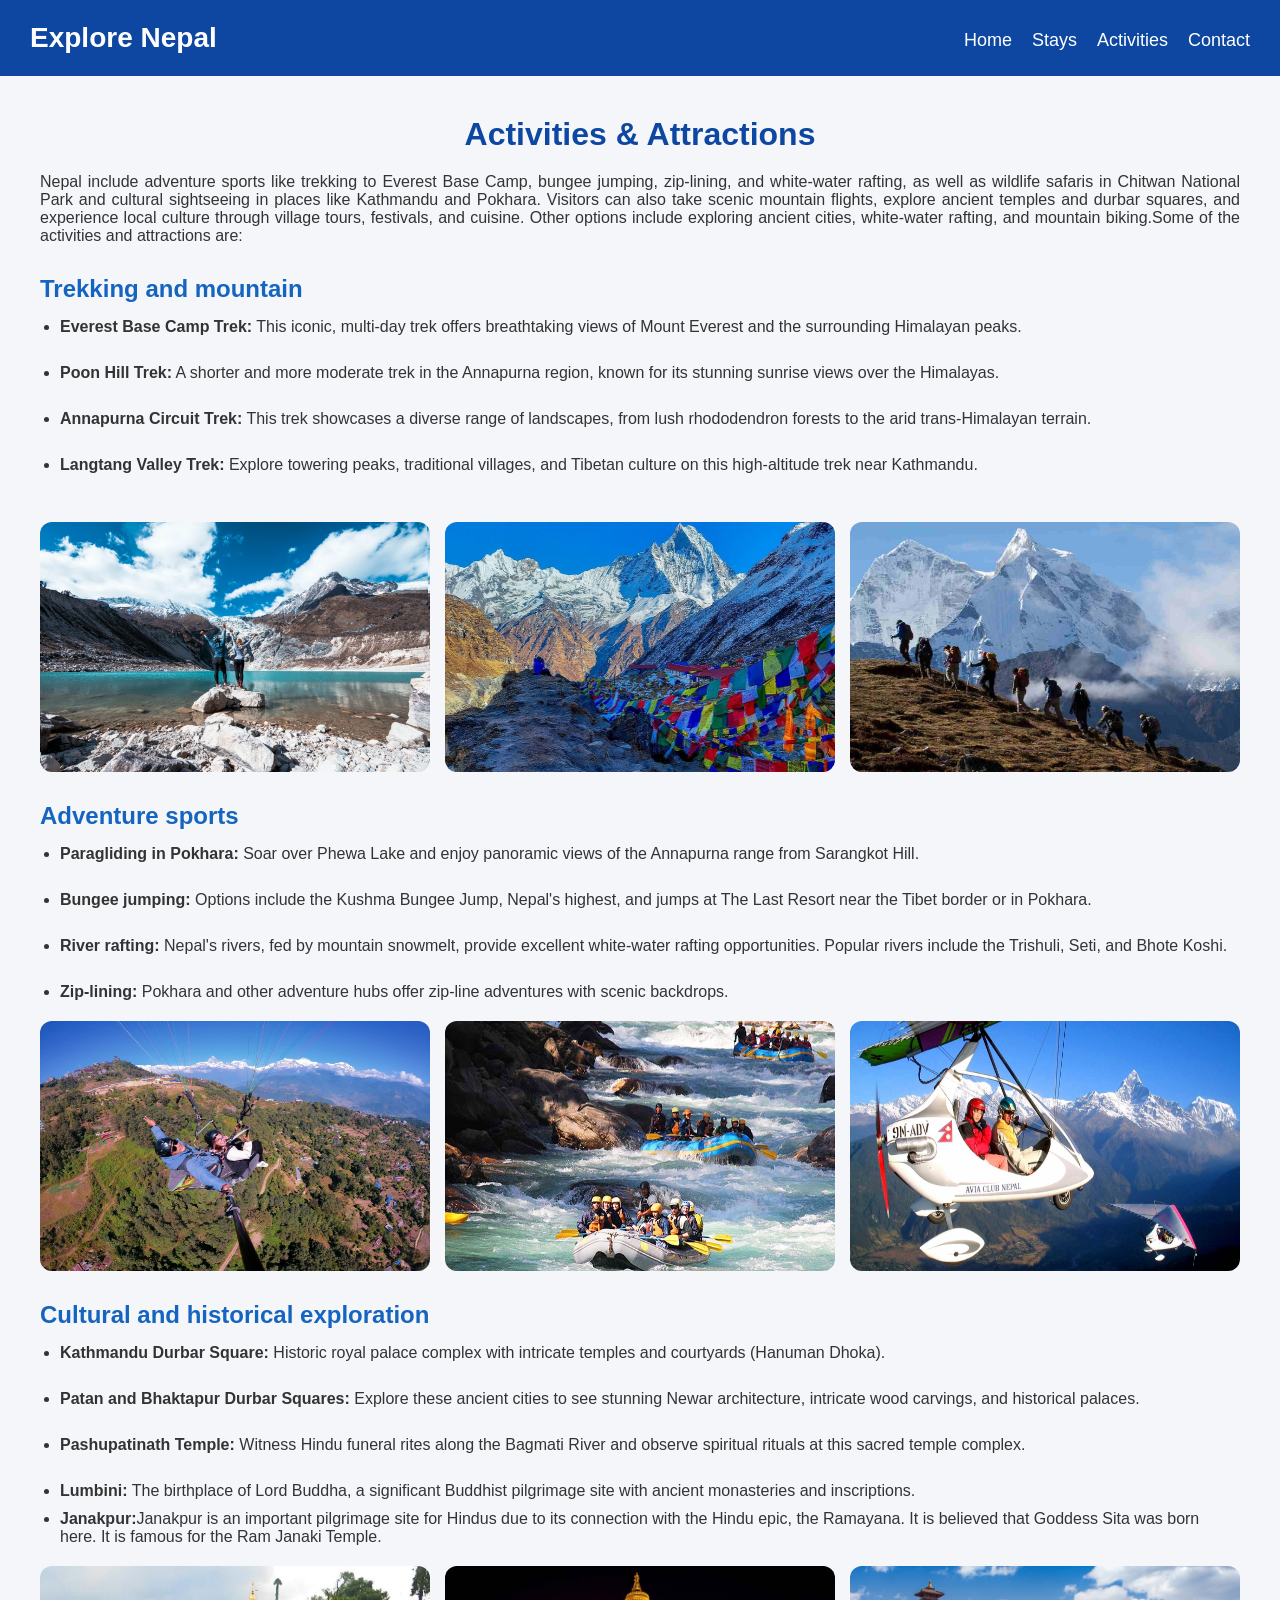
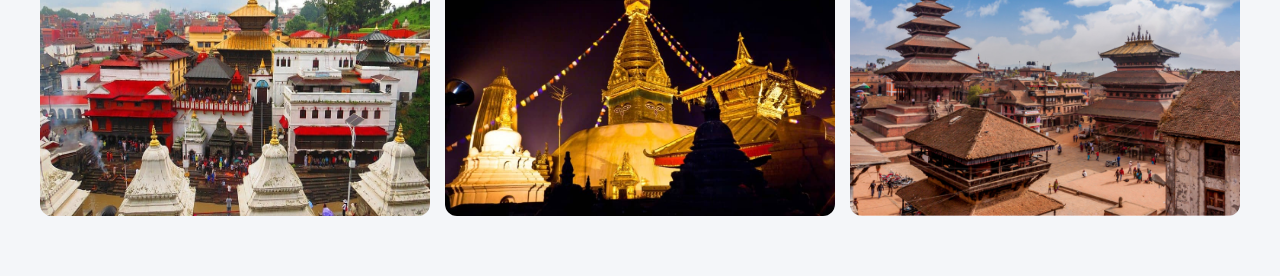
<file: activities.html>
<!DOCTYPE html>
        <html lang="en">

        <head>
                <meta charset="UTF-8">
                <meta name="viewport" content="width=device-width, initial-scale=1.0">
                <title>Activities</title>
                <link rel="stylesheet" href="activities.css">
        </head>

        <body>
                <header>
                        <nav>
                                <h1> Explore Nepal </h1>
                                <ul>
                                        <li id="Home"> <a href="index.html"> Home </a></li>
                                        <li id="Stays"><a href="stays.html"> Stays </a></li>
                                        <li id="Activities"><a href="activities.html"> Activities </a></li>
                                        <li id="Contact"> <a href="contact.html"> Contact </a><br></li>
                                </ul>
                        </nav>
                </header>
                <section>
                        <h2>Activities & Attractions</h2>
                        <p>
                                Nepal include adventure sports like trekking to Everest Base Camp, bungee jumping, zip-lining,
                                and
                                white-water
                                rafting, as well as wildlife safaris in Chitwan National Park and cultural sightseeing in places
                                like
                                Kathmandu
                                and Pokhara. Visitors can also take scenic mountain flights, explore ancient temples and durbar
                                squares, and
                                experience local culture through village tours, festivals, and cuisine. Other options include
                                exploring ancient
                                cities, white-water rafting, and mountain biking.Some of the activities and attractions are:
                                <br>
                        </p>
                        <h3>Trekking and mountain </h3>
                        <ul>
                                <li>
                                        <b> Everest Base Camp Trek:</b> This iconic, multi-day trek offers breathtaking views of
                                        Mount
                                        Everest and the surrounding Himalayan peaks.
                                </li><br>
                                <li>
                                        <b>Poon Hill Trek:</b> A shorter and more moderate trek in the Annapurna region, known
                                        for
                                        its
                                        stunning sunrise views over the Himalayas.
                                </li><br>
                                <li>
                                        <b>Annapurna Circuit Trek:</b> This trek showcases a diverse range of landscapes, from
                                        lush
                                        rhododendron forests to the arid trans-Himalayan terrain.
                                </li><br>
                                <li>
                                        <b> Langtang Valley Trek:</b> Explore towering peaks, traditional villages, and Tibetan
                                        culture on
                                        this high-altitude trek near Kathmandu.
                                </li><br>
                        </ul>
                        <div class="images">
                                <img src="images/trek.webp" alt="" height="300" width="400">
                                <img src="images/caption.jpg" alt="" height="300" width="400">
                                <img src="images/trekking-in-Nepal.jpg" alt="" height="300" width="400" class="last">
                        </div>

                        <h3>Adventure sports</h3>
                        <ul>
                                <li>
                                        <b> Paragliding in Pokhara:</b> Soar over Phewa Lake and enjoy panoramic views of the
                                        Annapurna range
                                        from Sarangkot Hill.
                                </li><br>
                                <li>
                                        <b> Bungee jumping:</b> Options include the Kushma Bungee Jump, Nepal's highest, and
                                        jumps at
                                        The
                                        Last Resort near the Tibet border or in Pokhara.
                                </li><br>
                                <li>
                                        <b>River rafting:</b> Nepal's rivers, fed by mountain snowmelt, provide excellent
                                        white-water
                                        rafting opportunities. Popular rivers include the Trishuli, Seti, and Bhote Koshi.
                                </li><br>
                                <li>
                                        <b>Zip-lining:</b> Pokhara and other adventure hubs offer zip-line adventures with
                                        scenic
                                        backdrops.
                                </li>
                        </ul>
                        <div class="images">
                                <img src="images/paragliding.jpeg" alt="" height="300" width="400">
                                <img src="images/rafting.jpg" alt="" height="300" width="400">
                                <img src="images/ultra.jpg" alt="" height="300" width="400" class="last">
                        </div>

                        <h3>Cultural and historical exploration</h3>
                        <ul>
                                <li>
                                        <b> Kathmandu Durbar Square:</b> Historic royal palace complex with intricate temples
                                        and courtyards (Hanuman Dhoka).
                                </li><br>
                                <li>
                                        <b>Patan and Bhaktapur Durbar Squares:</b> Explore these ancient cities to see stunning
                                        Newar
                                        architecture, intricate wood carvings, and historical palaces.
                                </li><br>
                                <li>
                                        <b> Pashupatinath Temple:</b> Witness Hindu funeral rites along the Bagmati River and
                                        observe
                                        spiritual rituals at this sacred temple complex.
                                </li><br>
                                <li>
                                        <b>Lumbini:</b> The birthplace of Lord Buddha, a significant Buddhist pilgrimage site
                                        with ancient monasteries and inscriptions.
                                </li>
                                <li>
                                        <b>Janakpur:</b>Janakpur is an important pilgrimage site for Hindus due to its
                                        connection with the Hindu epic, the Ramayana. It is believed that Goddess Sita was born
                                        here.
                                        It is famous for the Ram Janaki Temple.

                                </li>
                        </ul>
                        <div class="images">
                                <img src="images/pashupatinath.jpg" alt="" height="300" width="400">
                                <img src="images/swayambhu.jpg" alt="" height="300" width="400">
                                <img src="images/Bhaktapur.jpg" alt="" height="300" width="400" class="last">
                        </div>
                </section>
        </body>

        </html>
</file>
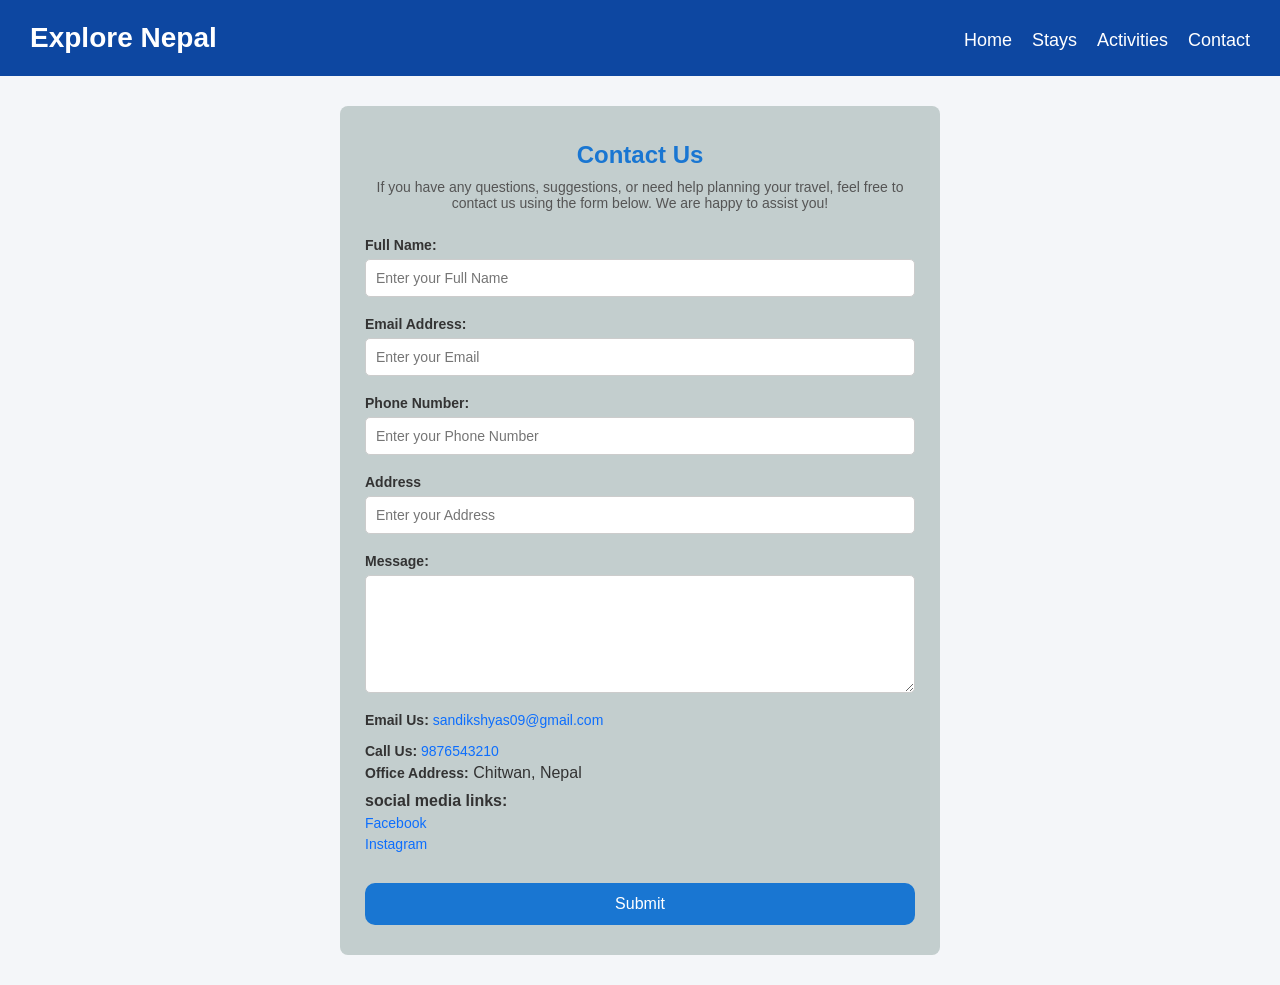
<file: contact.html>
<!DOCTYPE html>
<html lang="en">

<head>
  <meta charset="UTF-8">
  <meta name="viewport" content="width=device-width, initial-scale=1.0">
  <title>Contact</title>
  <link rel="stylesheet" href="contact.css">
</head>

<body>
  <header>
    <nav>
      <h1> Explore Nepal </h1>
      <ul>
        <li id="Home"> <a href="index.html"> Home </a></li>
        <li id="Stays"><a href="stays.html"> Stays </a></li>
        <li id="Activities"><a href="activities.html"> Activities </a></li>
        <li id="Contact"> <a href="contact.html"> Contact </a><br></li>
      </ul>
    </nav>
  </header>
  <fieldset>
    <h2>Contact Us</h2>


    <p>
      If you have any questions, suggestions, or need help planning your travel,
      feel free to contact us using the form below. We are happy to assist you!
    </p>

    <form>

      <label>Full Name:</label><br>
      <input type="text" name="fullname" placeholder="Enter your Full Name" required><br><br>

      <label>Email Address:</label><br>
      <input type="email" name="email" placeholder="Enter your Email" required><br><br>

      <label>Phone Number:</label><br>
      <input type="text" name="phone" placeholder="Enter your Phone Number"><br><br>

      <label>Address</label><br>
      <input type="text" name="country" placeholder="Enter your Address"><br><br>

      <label>Message:</label><br>
      <textarea name="message" rows="6" cols="40" required></textarea><br>
      <a href="mailto: sandikshyas09@gmail.com"> <b class="link">Email Us:</b> sandikshyas09@gmail.com </a>
      <a href="tel: 9876543210"> <b class="link">Call Us:</b> 9876543210 </a>
      <label> Office Address:</label> Chitwan, Nepal <br>
      <b> social media links:</b> <br>
      <a href="https://www.facebook.com/tripturbo/about"> Facebook
        <a href="https://www.instagram.com/trip_turbo/"> Instagram <br><br>
          <button type="submit">Submit</button>
    </form>

  </fieldset>
</body>

</html>
</file>
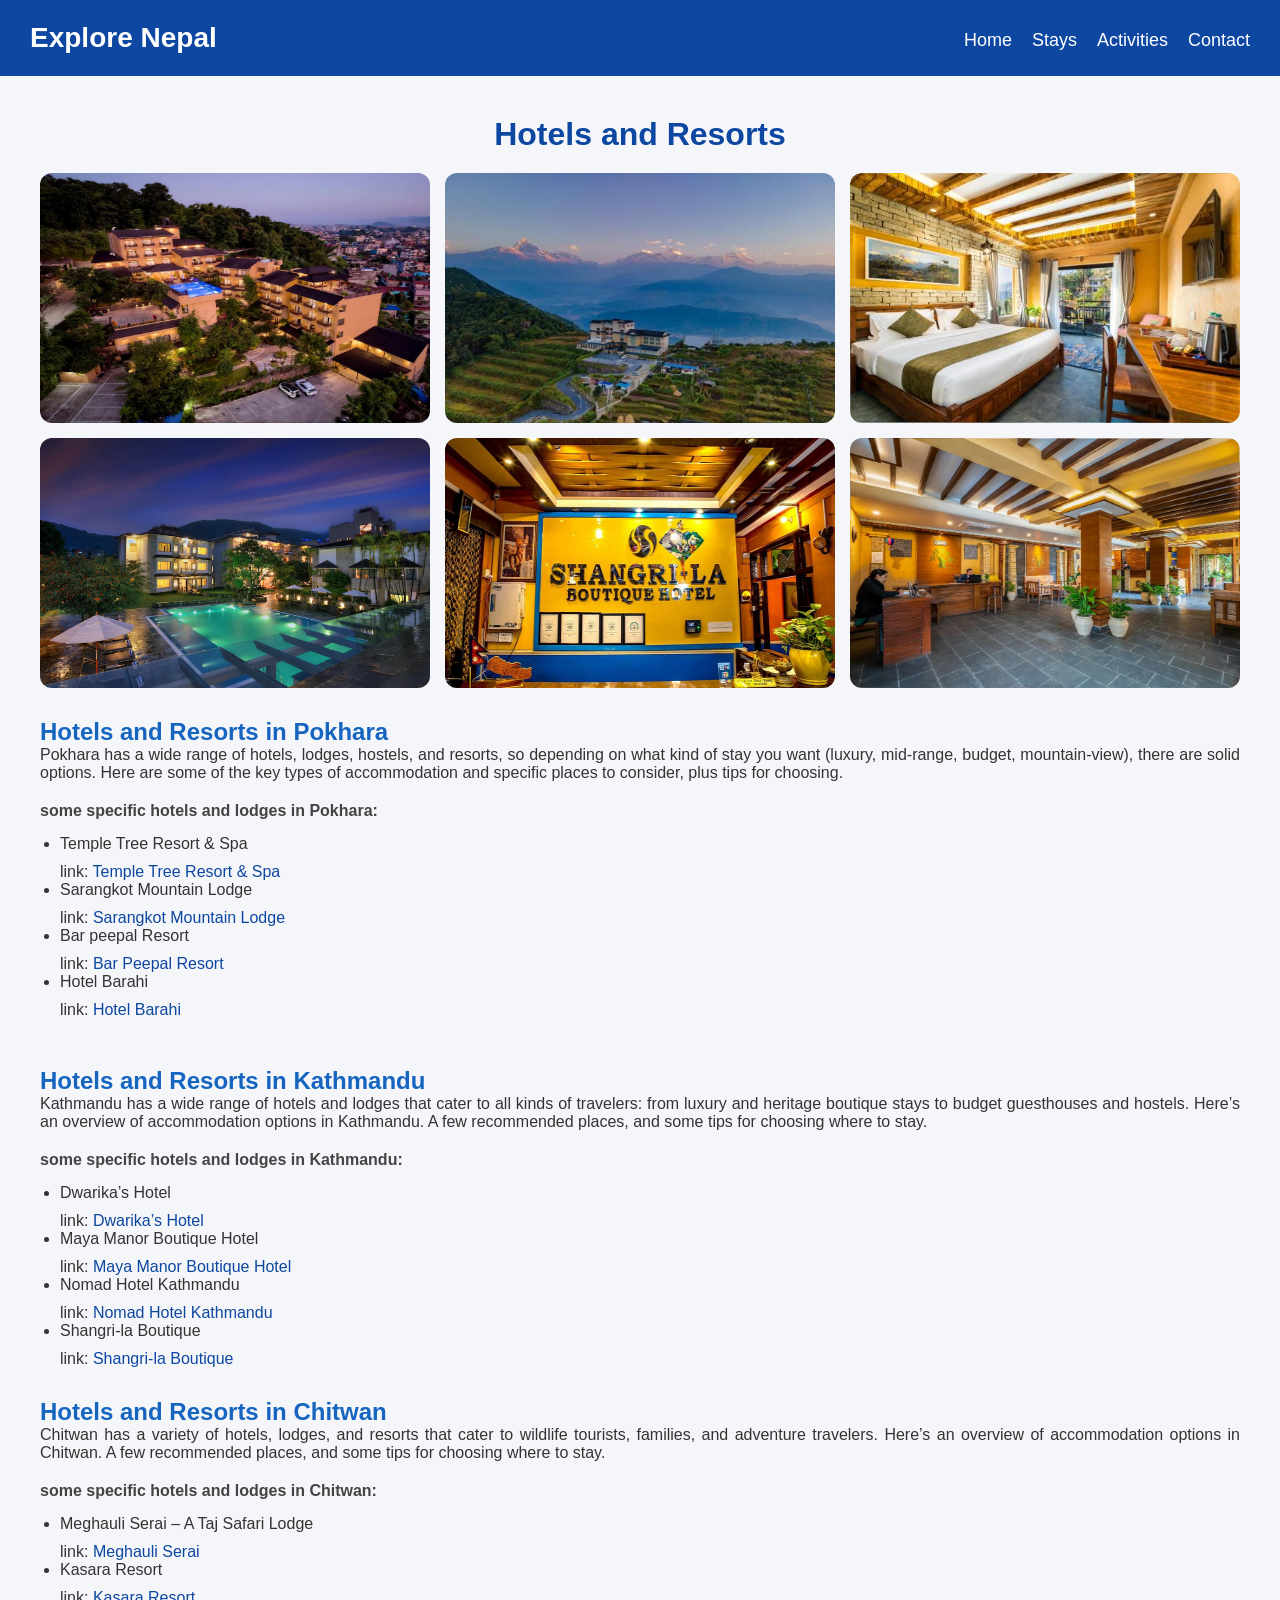
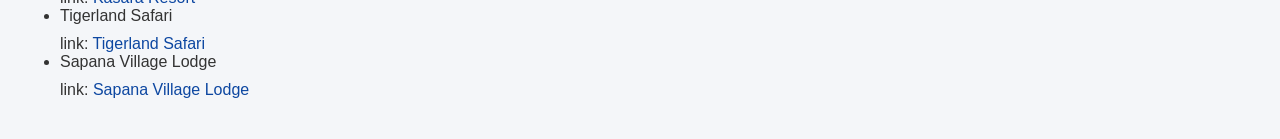
<file: stays.html>
<!DOCTYPE html>
<html lang="en">

<head>
    <meta charset="UTF-8">
    <meta name="viewport" content="width=device-width, initial-scale=1.0">
    <title>Stays</title>
    <link rel="stylesheet" href="stays.css">
</head>

<body>
    <header>
        <nav>
            <h1> Explore Nepal </h1>
            <ul>
                <li id="Home"> <a href="index.html"> Home </a></li>
                <li id="Stays"><a href="stays.html"> Stays </a></li>
                <li id="Activities"><a href="activities.html"> Activities </a></li>
                <li id="Contact"> <a href="contact.html"> Contact </a><br></li>
            </ul>
        </nav>
    </header>
    <section>
        <h2>Hotels and Resorts </h2>
        <div id="hotels">
            <img src="images/Barapepal.jpg" alt="" height="300px" width="400px">
            <img src="images/Sarankot Mountain Lodge.jpg" alt="" width="400px">
            <img src="images/hotel.jpg" alt="" height="300px" width="400px">
            <img src="images/hotelbarahi.webp" alt="" height="300px" width="400px">
            <img src="images/Shangrila Boutique.jpg" alt="" height="300px" width="400px">
            <img src="images/hotels.jpg" alt="" height="300px" width="400px">  
        </div>
        <h3>Hotels and Resorts in Pokhara</h3>
        <p>
            Pokhara has a wide range of hotels, lodges, hostels, and resorts, so depending on what kind of stay
            you want (luxury, mid-range, budget, mountain-view), there are solid options. Here are some of the key
            types of accommodation and specific places to consider, plus tips for choosing.
        </p>
        <h4> some specific hotels and lodges in Pokhara:</h4>
        <ul>
            <li>Temple Tree Resort & Spa</li>
            link: <a href="https://share.google/ldqnacyrJplNe5q8c"> Temple Tree Resort & Spa</a>
            <li>Sarangkot Mountain Lodge</li>
            link: <a href="https://share.google/vl3X3brjeOxFHlyi9"> Sarangkot Mountain Lodge</a>
            <li>Bar peepal Resort</li>
            link: <a href="https://share.google/XzDoEYOSa25gVajQK"> Bar Peepal Resort</a>
            <li> Hotel Barahi </li>
            link: <a href="https://share.google/SpFlQmawcRlvHss90"> Hotel Barahi </a>
        </ul><br>
        <h3>Hotels and Resorts in Kathmandu</h3>
        <p>
            Kathmandu has a wide range of hotels and lodges that cater to all kinds of travelers: from luxury and
            heritage boutique stays to budget guesthouses and hostels. Here’s an overview of accommodation options
            in Kathmandu. A few recommended places, and some tips for choosing where to stay.
        </p>
        <h4>some specific hotels and lodges in Kathmandu: </h4>
        <ul>
            <li>Dwarika’s Hotel</li>
            link: <a href="https://share.google/bdhbQwZOcaPFqn8gD">Dwarika’s Hotel </a>
            <li>Maya Manor Boutique Hotel</li>
            link: <a href="https://share.google/5LdPs6yRbu7xAzlA8">Maya Manor Boutique Hotel</a>
            <li>Nomad Hotel Kathmandu</li>
            link: <a href="https://share.google/tLB6MlRVNzPi9LT4A">Nomad Hotel Kathmandu</a>
            <li>Shangri-la Boutique</li>
            link: <a href="https://share.google/S5iwBvCi0pbwVgMPj">Shangri-la Boutique</a>
        </ul>
        <h3>Hotels and Resorts in Chitwan</h3>
        <p>
            Chitwan has a variety of hotels, lodges, and resorts that cater to wildlife tourists, families, and
            adventure
            travelers. Here’s an overview of accommodation options
            in Chitwan. A few recommended places, and some tips for choosing where to stay.
        </p>
        <h4>some specific hotels and lodges in Chitwan: </h4>
        <ul>
            <li>Meghauli Serai – A Taj Safari Lodge</li>
            link: <a href="https://share.google/vjqFPFbPFVNcu6eXP">Meghauli Serai</a>
            <li>Kasara Resort</li>
            link: <a href="https://share.google/jElLfCeiTk5YIWRGN">Kasara Resort</a>
            <li>Tigerland Safari</li>
            link: <a href="https://share.google/aOUyLZUZtTKi7ib2K">Tigerland Safari</a>
            <li>Sapana Village Lodge</li>
            link: <a href="https://share.google/HzvTBvrn0pMna3cM9">Sapana Village Lodge</a>
        </ul>
    </section>
</body>

</html>
</file>
<file: activities.css>
* {
    margin: 0;
    padding: 0;
    box-sizing: border-box;
    font-family: "Segoe UI", sans-serif;
}

body {
    background-color: #f4f6f9;
    color: #333;
}

header {
    background: #0d47a1;
    padding: 15px 30px;
}

nav {
    display: flex;
    justify-content: space-between;
    align-items: center;
}

nav h1 {
    color: white;
    font-size: 28px;
}

nav ul {
    list-style: none;
    display: flex;
    gap: 20px;
}

nav ul li a {
    color: white;
    text-decoration: none;
    font-size: 18px;

}

nav ul li a:hover {
    background-color: #1976d2;
}

section {
    padding: 40px;
    max-width: 1300px;
    margin: auto;
}

h2 {
    text-align: center;
    font-size: 32px;
    margin-bottom: 20px;
    color: #0d47a1;
}

h3 {
    margin-top: 30px;
    color: #1565c0;
    font-size: 24px;
}

p {
    margin-bottom: 20px;
    text-align: justify;
}

ul {
    margin-left: 20px;
    margin-top: 15px;
}

ul li {
    margin-bottom: 10px;
}

.images {
    display: grid;
    grid-template-columns: 1fr 1fr 1fr;
    gap: 15px;
    margin: 20px 0;
}

.images img {
    width: 100%;
    height: 250px;
    border-radius: 12px;
}


@media (max-width: 1024px) {
    .images {
        grid-template-columns: 1fr 1fr 1fr;
    }
}

@media (max-width:900px) {

    nav {
        flex-direction: column;
        align-items: center;
        gap: 10px;
    }

    nav h1 {
        font-size: 22px;
        margin-bottom: 10px;
    }

    nav ul {
        flex-direction: column;
        gap: 12px;
        padding: 10px 0;
    }

    nav ul li a {
        font-size: 14px;
    }

    section {
        padding: 20px;
    }


    .images {
        grid-template-columns: 1fr 1fr;
        margin-left: 20px;

    }

    .images .last {
        grid-column: 1 / -1;
        width: 70%;
        margin-left: 100px;

    }

    .images img {

        flex-direction: column;
        align-items: center;

    }


    h2 {
        font-size: 22px;
    }

    h3 {
        font-size: 20px;
    }

    p {
        font-size: 14px;
    }
}

@media (max-width: 600px) {
    nav h1 {
        font-size: 20px;
    }

    nav ul li a {
        font-size: 16px;
    }

    h2 {
        font-size: 20px;
    }

    p {
        font-size: 15px;
    }

    .images {
        grid-template-columns: 1fr;

    }

    .images .last {
        margin-left: 0%;
        width: 100%;
    }

    .images img {

        flex-direction: column;
        align-items: center;

    }
}
</file>
<file: contact.css>
* {
    margin: 0;
    padding: 0;
    box-sizing: border-box;
    font-family: "Segoe UI", sans-serif;
}

body {
    background-color: #f4f6f9;
    color: #333;
}

header {
    background: #0d47a1;
    padding: 15px 30px;
}

nav {
    display: flex;
    justify-content: space-between;
    align-items: center;
}

nav h1 {
    color: white;
    font-size: 28px;
}

nav ul {
    list-style: none;
    display: flex;
    gap: 20px;
}

nav ul li a {
    color: white;
    text-decoration: none;
    font-size: 18px;

}

nav ul li a:hover {
    background-color: #1976d2;
}

fieldset {
    max-width: 600px;
    margin: 30px auto;
    padding: 25px;
    border: none;
    background-color: #c3cece;
    border-radius: 8px;
}

h2 {
    color: #1976d2;
    margin: 10px 0;
    text-align: center;
}

ul {
    margin-left: 20px;
    margin-top: 15px;
}

ul li {
    margin-bottom: 10px;
}

p {
    text-align: center;
    font-size: 14px;
    margin-bottom: 25px;
    color: #555;
}

label {
    font-weight: 600;
    font-size: 14px;
}

input,
textarea {
    width: 100%;
    padding: 10px;
    margin-top: 5px;
    border-radius: 5px;
    border: 1px solid #ccc;
    font-size: 14px;
}

form a {
    display: block;
    margin: 5px 0;
    color: #0d6efd;
    text-decoration: none;
    font-size: 14px;
}

form a:hover {
    text-decoration: underline;
}

b {
    margin-top: 10px;
    display: inline-block;
}

.link {
    font-weight: bold;
    color: #333;
}

button {
    width: 100%;
    margin-top: 15px;
    padding: 12px;
    background-color: #1976d2;
    color: #fff;
    border: none;
    border-radius: 10px;
    font-size: 16px;
}

button:hover {
    background-color: #093c6f;
}

@media (max-width: 1024px) {
    fieldset {
        max-width: 90%;
    }
}

@media (max-width: 900px) {

    nav {
        flex-direction: column;
        align-items: center;
        gap: 12px;
    }

    nav h1 {
        font-size: 22px;
    }

    nav ul {
        flex-direction: column;
        gap: 12px;
    }

    nav ul li a {
        font-size: 16px;
    }

    fieldset {
        padding: 20px;
        margin: 20px;
    }

    h2 {
        font-size: 22px;
    }

    p {
        font-size: 13px;
    }

    input,
    textarea {
        font-size: 14px;
    }

    button {
        font-size: 15px;
        padding: 10px;
    }
}

@media (max-width: 600px) {
    nav h1 {
        font-size: 20px;
    }

    fieldset {
        padding: 15px;
        margin: 15px;
        width: auto;
    }

    h2 {
        font-size: 20px;
    }

    button {
        font-size: 14px;
    }
}
</file>
<file: stays.css>
* {
    margin: 0;
    padding: 0;
    box-sizing: border-box;
    font-family: "Segoe UI", sans-serif;
}

body {
    background-color: #f4f6f9;
    color: #333;
}

header {
    background-color: #0d47a1;
    padding: 15px 30px;
}

nav {
    display: flex;
    justify-content: space-between;
    align-items: center;
}

nav h1 {
    color: #fff;
    font-size: 28px;
}

nav ul {
    list-style: none;
    display: flex;
    gap: 20px;
}

nav ul li a {
    text-decoration: none;
    color: #fff;
    font-size: 18px;
}

nav ul li a:hover {
    background-color: #1976d2;
}

section {
    padding: 40px;
    max-width: 1300px;
    margin: auto;
}

h2 {
    text-align: center;
    font-size: 32px;
    margin-bottom: 20px;
    color: #0d47a1;
}

h3 {
    margin-top: 30px;
    color: #1565c0;
    font-size: 24px;
}

h4 {
    margin: 10px 0;
    color: #444;
}

p {
    text-align: justify;
    margin-bottom: 20px;
}

#hotels {
    display: grid;
    grid-template-columns: 1fr 1fr 1fr;
    gap: 15px;
    margin: 20px 0;
}

#hotels img {
    width: 100%;
    height: 250px;
    border-radius: 12px;
}

ul {
    margin-left: 20px;
    margin-top: 15px;
}

ul li {
    margin-bottom: 10px;
}

a {
    color: #0d47a1;
    text-decoration: none;
}

section a:hover {
    text-decoration: underline;
}

@media (max-width: 1024px) {
    #hotels {
        grid-template-columns: 1fr 1fr;
    }

    h2 {
        font-size: 28px;
    }

    h3 {
        font-size: 22px;
    }
}


@media (max-width: 900px) {

    nav {
        flex-direction: column;
        align-items: center;
        gap: 10px;
    }

    nav h1 {
        font-size: 22px;
        margin-bottom: 10px;
    }

    nav ul {
        flex-direction: column;
        gap: 12px;
        padding: 10px 0;
    }

    nav ul li a {
        font-size: 14px;
    }

    section {
        padding: 20px;
    }

    #hotels {
        grid-template-columns: 1fr 1fr;

    }

    #hotels img {
        flex-direction: column;
        align-items: center;
    }

    h2 {
        font-size: 22px;
    }

    h3 {
        font-size: 20px;
    }

    h4 {
        font-size: 18px;
    }

    p {
        font-size: 14px;
    }
}

@media (max-width: 600px) {

    nav h1 {
        font-size: 20px;
    }

    nav ul li a {
        font-size: 16px;
    }

    h2 {
        font-size: 20px;
    }

    p {
        font-size: 15px;
    }

    #hotels {
        grid-template-columns: 1fr;
    }

    #hotels img {
        flex-direction: column;
        align-items: center;
    }
}
</file>
